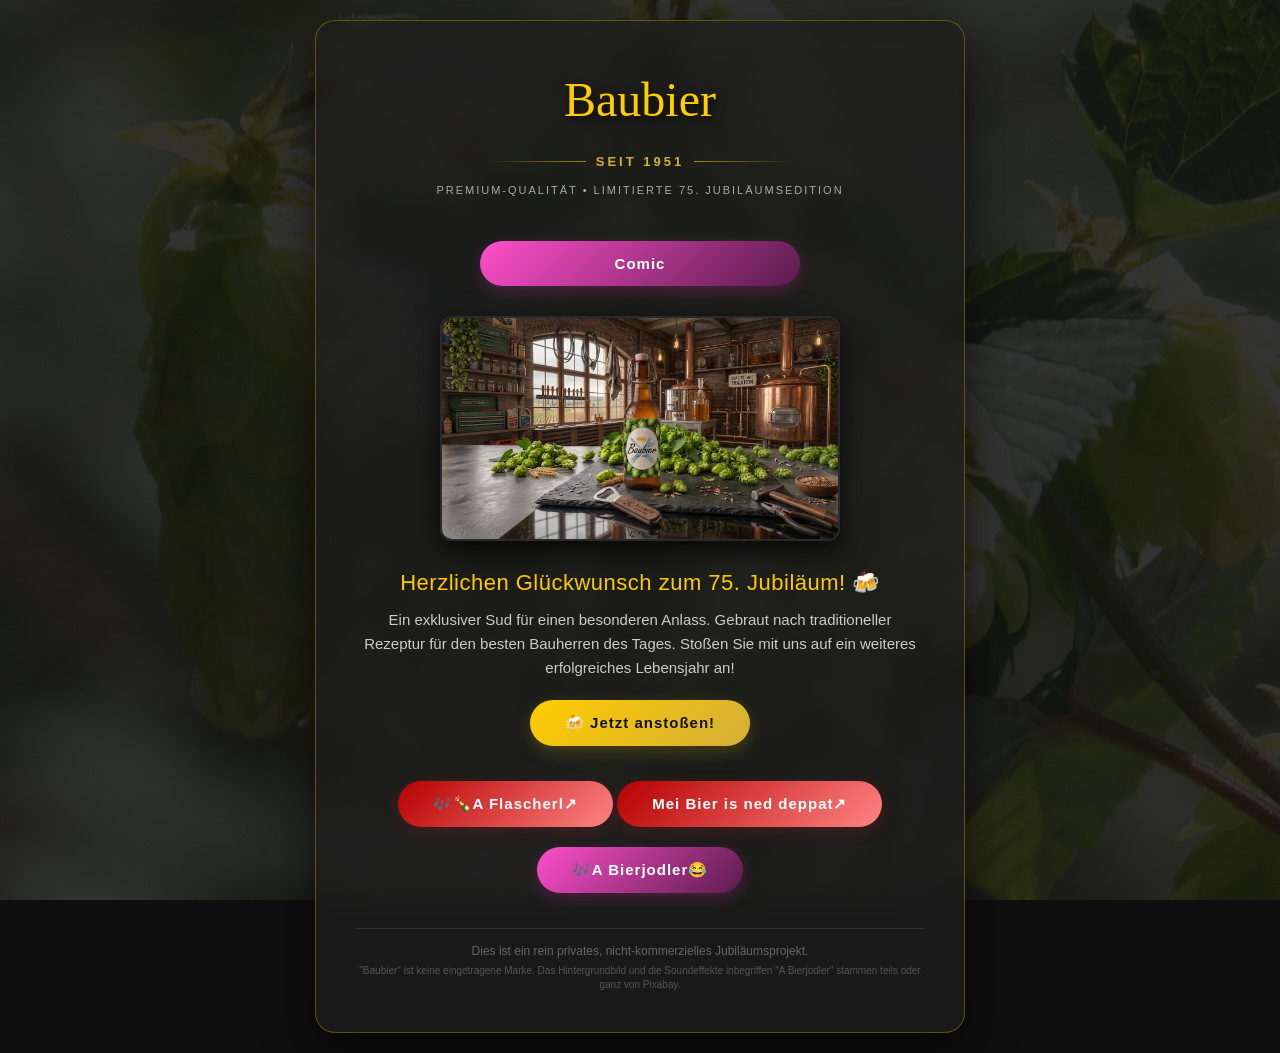
<file: index.html>
<!DOCTYPE html>
<html lang="de">
<head>
    <meta charset="UTF-8">
    <meta name="viewport" content="width=device-width, initial-scale=1.0">
    <meta name="robots" content="noindex, nofollow">
    <link rel="icon" type="image/png" href="medien/favicon.png">
    <title>Baubier – Edle Braukunst seit 1951</title>
    <link rel="stylesheet" href="css/style.css">
</head>
<body>

    <main class="brewery-card">
        <header class="brand-header">
            <button class="baubiertitel">Baubier</button>
            <div class="divider">
                <span class="line"></span>
                <span class="establishment">Seit 1951</span>
                <span class="line"></span>
            </div>
            <p class="tagline">Premium-Qualität • Limitierte 75. Jubiläumsedition</p>
            <a href="html/comic.html" class="hrcomic">Comic</a>
        </header>

        <section class="image-section">
           <img src="medien/beer.jpg" alt="Baubier Jubiläumsedition" class="image-wrapper">
        </section>

       <section class="animation-section hidden">
            <button class="closeSec hidden">❌</button>
            <div class="animation_wrapper hidden">
                <video controls width="100%" preload="metadata">
                    <source src="medien/animation_engGUI.mp4" type="video/mp4">
                    Ihr Browser unterstützt dieses Video leider nicht.
                </video>
            </div>
            <div class="animation-wrapper hidden">
                <video controls width="100%" preload="metadata">
                    <source src="medien/animation_gerGUI.mp4" type="video/mp4">
                    Ihr Browser unterstützt dieses Video leider nicht.
                </video>
            </div>
        </section>

        <section class="content-section">
            <h2>Herzlichen Glückwunsch zum 75. Jubiläum! 🍻</h2>
            <p class="welcome-text">
                Ein exklusiver Sud für einen besonderen Anlass. Gebraut nach traditioneller Rezeptur für den besten Bauherren des Tages. Stoßen Sie mit uns auf ein weiteres erfolgreiches Lebensjahr an!
            </p>
            
            <button id="prost-btn">🍻 Jetzt anstoßen!</button>
            <div id="toast-message" class="hidden-toast"></div>
            <a href="https://youtu.be/1BG44pjPKbY?list=RD1BG44pjPKbY" class="linkYT">🎶🍾A Flascherl↗</a>
            <a href="https://youtu.be/watch?v=zmM4whoTbGc" class="linkYT">Mei Bier is ned deppat↗</a>
            <button class="songPlBt">🎶A Bierjodler😂</button>
        </section>
            <footer class="site-footer">
            <p>Dies ist ein rein privates, nicht-kommerzielles Jubiläumsprojekt.</p>
            <p class="disclaimer">"Baubier" ist keine eingetragene Marke. Das Hintergrundbild und die Soundeffekte inbegriffen "A Bierjodler" stammen teils oder ganz von Pixabay.</p>
        </footer>
    </main>

    <script src="js/script.js"></script>
</body>
</html>
</file>
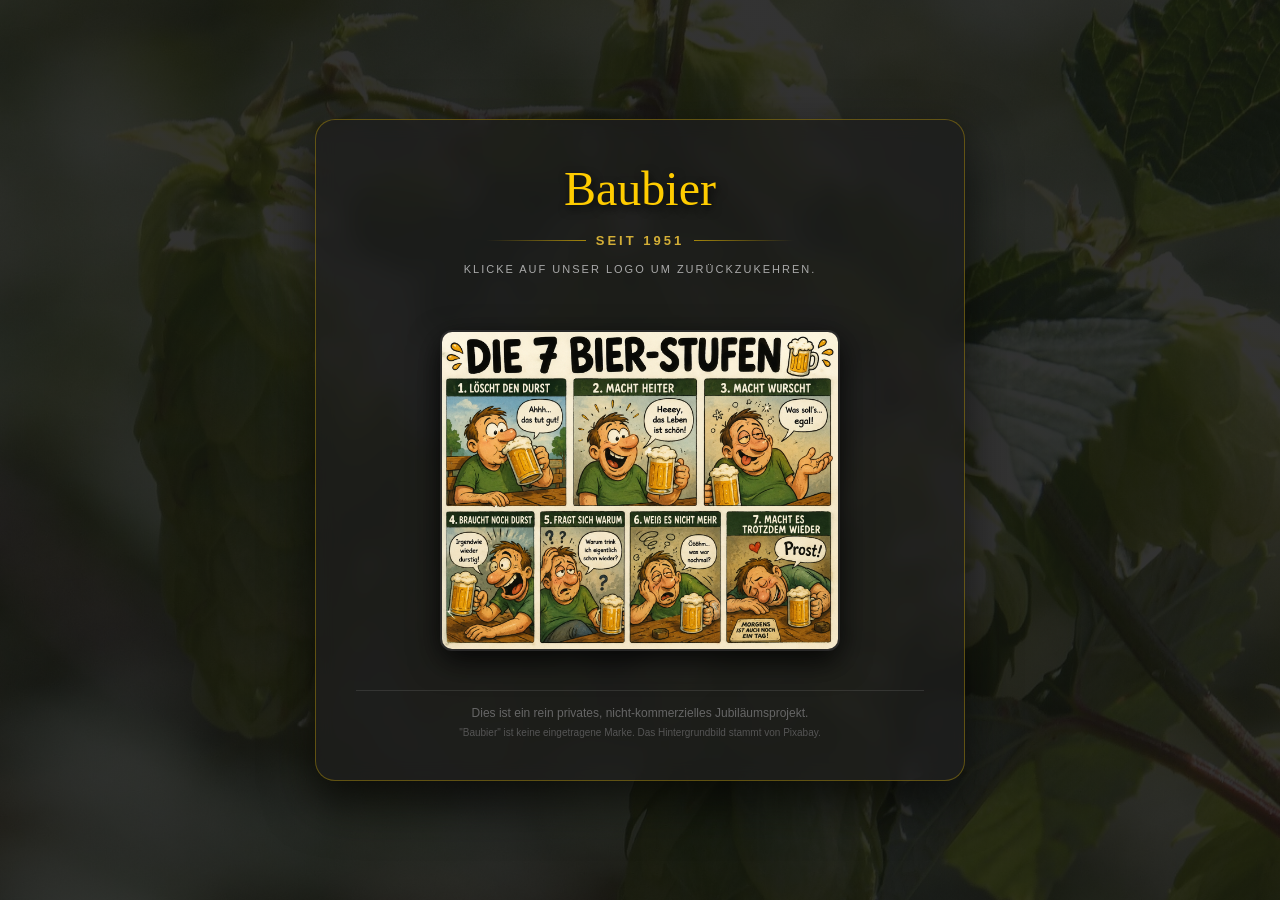
<file: html/comic.html>
<!DOCTYPE html>
<html lang="de">
<head>
    <meta charset="UTF-8">
    <meta name="viewport" content="width=device-width, initial-scale=1.0">
    <meta name="robots" content="noindex, nofollow">
    <link rel="icon" type="../image/png" href="medien/favicon.png">
    <title>Baubier – Edle Braukunst seit 1951</title>
    <link rel="stylesheet" href="../css/style.css">
</head>
<body>
    <main class="brewery-card">
        <header class="brand-header">
            <a href="https://tennsbergesquelle.github.io/buildbeer.here/" class="baubiertitel">Baubier</a>
            <div class="divider">
                <span class="line"></span>
                <span class="establishment">Seit 1951</span>
                <span class="line"></span>
            </div>
            <p class="tagline">Klicke auf unser Logo um zurückzukehren.</p>
        </header>
        <section class="image-section">
            <img src="../medien/beer_stages.png" alt="Die 7 Bier Stufen" class="image-wrapper">
        </section>
        <footer class="site-footer">
            <p>Dies ist ein rein privates, nicht-kommerzielles Jubiläumsprojekt.</p>
            <p class="disclaimer">"Baubier" ist keine eingetragene Marke. Das Hintergrundbild stammt von Pixabay.</p>
        </footer>
    </main>
</body>
</html>
</file>
<file: css/style.css>
* {
    box-sizing: border-box;
    margin: 0;
    padding: 0;
}

body {
    background-color: #0f0f0f;
    background-image: linear-gradient(rgba(15, 15, 15, 0.85), rgba(15, 15, 15, 0.85)), url('../medien/hintergrund.jpg');
    background-size: cover;
    background-position: center;
    background-attachment: fixed;
    color: #f5f5f5;
    font-family: 'Montserrat', 'Segoe UI', Arial, sans-serif;
    display: flex;
    justify-content: center;
    align-items: center;
    min-height: 100vh;
    padding: 20px;
}

html {
    overscroll-behavior: none;
    background-color: #0f0f0f;
}

.brewery-card {
    background: rgba(30, 30, 30, 0.75);
    backdrop-filter: blur(10px);
    -webkit-backdrop-filter: blur(10px);
    max-width: 650px;
    width: 100%;
    padding: 30px 20px;
    border-radius: 20px;
    border: 1px solid rgba(255, 204, 0, 0.3);
    box-shadow: 0 20px 50px rgba(0, 0, 0, 0.6);
    text-align: center;
}

.baubiertitel {
    font-family: freestyle-script, 'Freestyle Script', cursive;
    font-size: clamp(32px, 8vw, 48px);
    color: #ffcc00;
    line-height: 1.2;
    text-shadow: 2px 4px 10px rgba(0, 0, 0, 0.7);
    border: none;
    background: none;
    padding: 10px;
    margin: 0;
    cursor: text;
    word-break: break-word;
    -webkit-tap-highlight-color: transparent;
    outline: none;
    text-decoration: none;
}

.divider {
    display: flex;
    align-items: center;
    justify-content: center;
    margin: 15px 0;
}

.divider .line {
    flex: 1;
    height: 1px;
    background: linear-gradient(to var(--direction, right), transparent, rgba(255, 204, 0, 0.6));
    max-width: 100px;
}

.divider .line:last-child {
    --direction: left;
}

.divider .establishment {
    font-size: 13px;
    text-transform: uppercase;
    letter-spacing: 3px;
    color: #d4af37;
    padding: 0 10px;
    font-weight: 650;
    white-space: nowrap;
}

.tagline {
    font-size: 11px;
    text-transform: uppercase;
    letter-spacing: 2px;
    color: #aaaaaa;
    margin-bottom: 25px;
}

.image-wrapper {
    position: relative;
    border-radius: 12px;
    overflow: hidden;
    border: 2px solid #2a2a2a;
    box-shadow: 0 10px 30px rgba(0, 0, 0, 0.8);
    background: #000000;
    line-height: 0;
    width: 100%;
    max-width: 400px;
    height: auto;
    object-fit: contain;
    margin: 30px auto 0 !important; 
}

.animation-wrapper, .animation_wrapper {
    flex-direction: column;
    border-radius: 20px;
    overflow: hidden;
    border: 2px solid #829b4fb5;
    box-shadow: 0 15px 15px rgba(0, 0, 0, 0.8);
    background: none;
    line-height: 0;
    width: 100%;
    max-width: 230px;
    height: auto;
    aspect-ratio: 230 / 400;
}

.hidden {
    display: none !important;
}

.animation-section {
    position: relative;    
    margin-top: 35px;
    display: flex;
    justify-content: center;
    align-items: center;
    flex-wrap: wrap;
    gap: 20px;
    background: rgba(142, 168, 100, 0.45);
    border-radius: 30px;
    width: 100%;
    padding: 40px 15px 25px 15px;
    height: auto;
}

.closeSec {
    position: absolute;
    top: 15px;
    right: 15px;
    border-radius: 100%;
    border: none;
    height: 35px;
    width: 35px;
    background: rgba(56, 46, 7, 0.8);
    color: #fff;
    cursor: pointer;
}

video {
    width: 100%;
    height: 100%;
    object-fit: cover;
    display: block;
}

.content-section {
    margin-top: 25px;
}

.content-section h2 {
    font-size: 22px;
    color: #ffcc00;
    margin-bottom: 12px;
    font-weight: 500;
    letter-spacing: 0.5px;
}

.welcome-text {
    font-size: 14px;
    line-height: 1.6;
    color: #cccccc;
    font-weight: 300;
    padding: 0 5px;
}

#prost-btn, .songPlBt, .linkYT, .hrcomic {
    width: 100%;
    max-width: 320px;
    display: inline-block;
    border: none;
    padding: 14px 20px;
    font-size: 15px;
    font-weight: 600;
    letter-spacing: 1px;
    border-radius: 30px;
    cursor: pointer;
    margin-top: 20px;
    text-align: center;
    text-decoration: none;
    transition: all 0.2s ease;
    -webkit-tap-highlight-color: transparent;
    outline: none;
}

#prost-btn {
    background: linear-gradient(135deg, #ffcc00, #d4af37);
    color: #111111;
    box-shadow: 0 5px 15px rgba(255, 204, 0, 0.2);
}

#prost-btn:active {
    transform: scale(0.95);
    box-shadow: 0 2px 5px rgba(255, 204, 0, 0.2);
}

#toast-message {
    margin-top: 15px;
    font-size: 14px;
    color: #ffcc00;
    font-weight: 500;
    opacity: 0;
    transition: opacity 0.3s ease;
}

#toast-message.show {
    opacity: 1;
}

.songPlBt {
    background: linear-gradient(135deg, #fe4fca, #5a1c4d);
    color: #ffffff;
    box-shadow: 0 5px 15px rgba(255, 56, 215, 0.2);
}

.hrcomic {
    background: linear-gradient(135deg, #fe4fca, #5a1c4d);
    color: #ffffff;
    box-shadow: 0 5px 15px rgba(255, 56, 215, 0.2);
}

.linkYT {
    background: linear-gradient(135deg, #b60000, #ff8484);
    color: #ffffff;
    box-shadow: 0 5px 15px rgba(193, 32, 32, 0.2);
}

.active {
    background: linear-gradient(135deg, #5a1c1c, #3016169e) !important;
    box-shadow: 0 5px 15px rgba(255, 56, 93, 0.404);
}

.site-footer {
    margin-top: 35px;
    padding-top: 15px;
    border-top: 1px solid rgba(255, 255, 255, 0.1);
    font-size: 12px;
    color: #666666;
}

.disclaimer {
    font-size: 10px;
    color: #555555;
    margin-top: 6px;
    line-height: 1.4;
}

@media (min-width: 768px) {
    .brewery-card {
        padding: 40px;
    }
    
    .welcome-text {
        font-size: 15px;
    }

    #prost-btn, .songPlBt, .linkYT {
        width: auto;
        padding: 14px 35px;
    }
}
</file>
